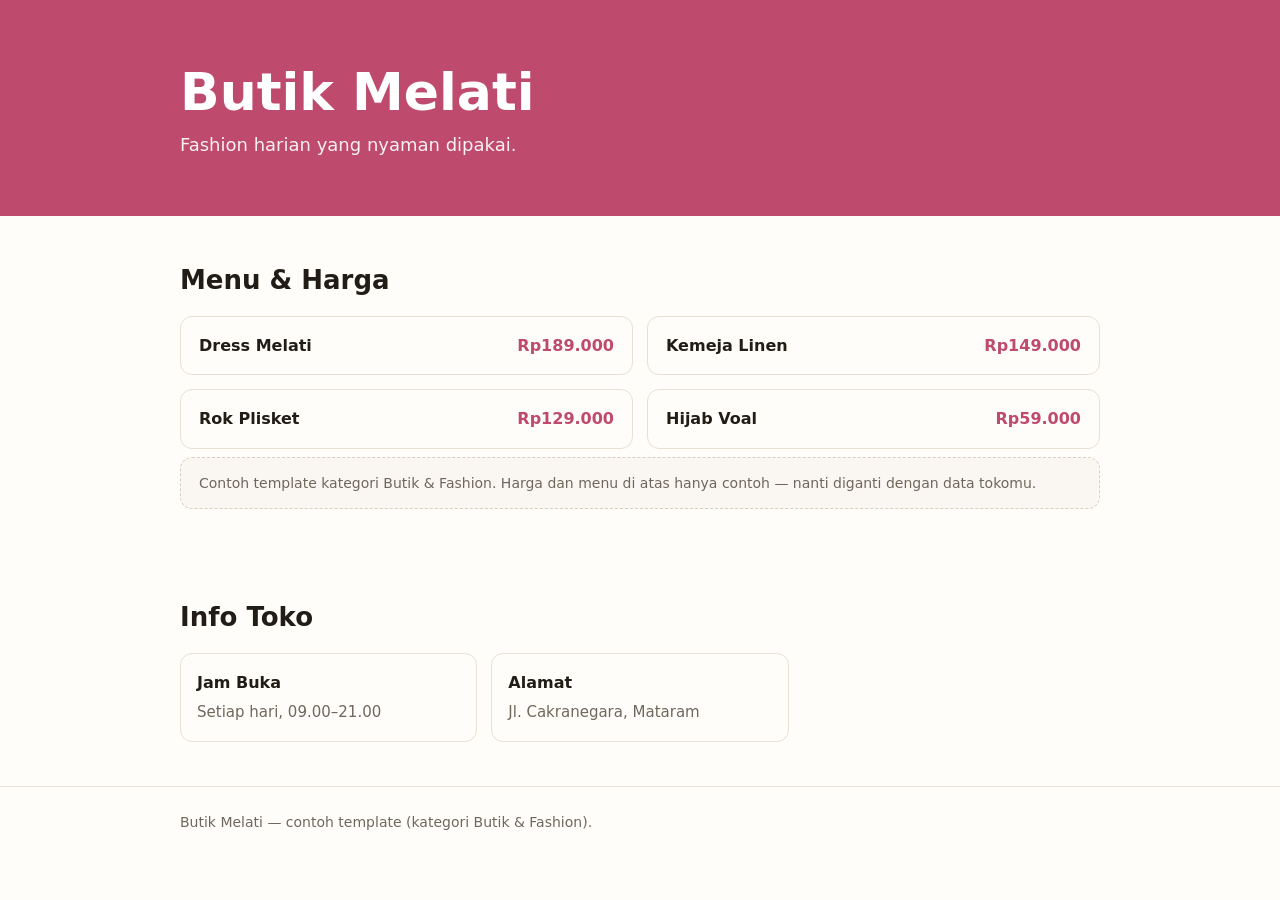
<file: templates/butik-fashion/contoh-1/index.html>
<!DOCTYPE html>
<html lang="id">
<head>
<meta charset="utf-8">
<meta name="viewport" content="width=device-width, initial-scale=1">
<title>Butik Melati — Butik & Fashion</title>
<meta name="description" content="Butik Melati: Fashion harian yang nyaman dipakai.">
<style>*{box-sizing:border-box;margin:0;padding:0}
body{font-family:system-ui,-apple-system,"Segoe UI",sans-serif;color:#211c16;line-height:1.6;background:#fffdf9}
.wrap{max-width:960px;margin:0 auto;padding:0 20px}
.hero{background:#be4a6e;color:#fff;padding:64px 0 56px}
.hero h1{font-size:clamp(32px,5vw,52px);line-height:1.1}
.hero p{margin-top:10px;font-size:18px;opacity:.92;max-width:520px}
.hero .btn{display:inline-flex;margin-top:24px;background:#fff;color:#be4a6e;border-radius:999px;padding:12px 22px;font-weight:700;text-decoration:none}
section{padding:44px 0}
h2{font-size:26px;margin-bottom:14px}
.menu{display:grid;grid-template-columns:1fr 1fr;gap:14px}
.item{border:1px solid #e8e0d4;border-radius:12px;padding:16px 18px;display:flex;justify-content:space-between;gap:12px}
.item b{font-size:16px}
.item span{font-weight:700;color:#be4a6e;white-space:nowrap}
.info{display:grid;grid-template-columns:repeat(3,1fr);gap:14px}
.info div{border:1px solid #e8e0d4;border-radius:12px;padding:16px}
.info b{display:block;margin-bottom:4px}
.info span{color:#6f675c;font-size:15px}
footer{border-top:1px solid #e8e0d4;padding:24px 0;color:#6f675c;font-size:14px}
.note{background:#faf7f2;border:1px dashed #d8cfc0;border-radius:12px;padding:14px 18px;font-size:14px;color:#6f675c;margin-top:8px}
@media(max-width:640px){.menu,.info{grid-template-columns:1fr}}
</style>
</head>
<body>
<header class="hero"><div class="wrap">
<h1>Butik Melati</h1>
<p>Fashion harian yang nyaman dipakai.</p>
</div></header>
<main>
<section><div class="wrap">
<h2>Menu &amp; Harga</h2>
<div class="menu"><div class="item"><b>Dress Melati</b><span>Rp189.000</span></div><div class="item"><b>Kemeja Linen</b><span>Rp149.000</span></div><div class="item"><b>Rok Plisket</b><span>Rp129.000</span></div><div class="item"><b>Hijab Voal</b><span>Rp59.000</span></div></div>
<p class="note">Contoh template kategori Butik & Fashion. Harga dan menu di atas hanya contoh — nanti diganti dengan data tokomu.</p>
</div></section>
<section><div class="wrap">
<h2>Info Toko</h2>
<div class="info">
<div><b>Jam Buka</b><span>Setiap hari, 09.00–21.00</span></div>
<div><b>Alamat</b><span>Jl. Cakranegara, Mataram</span></div>
</div>
</div></section>
</main>
<footer><div class="wrap">Butik Melati — contoh template (kategori Butik & Fashion).</div></footer>
</body>
</html>
</file>
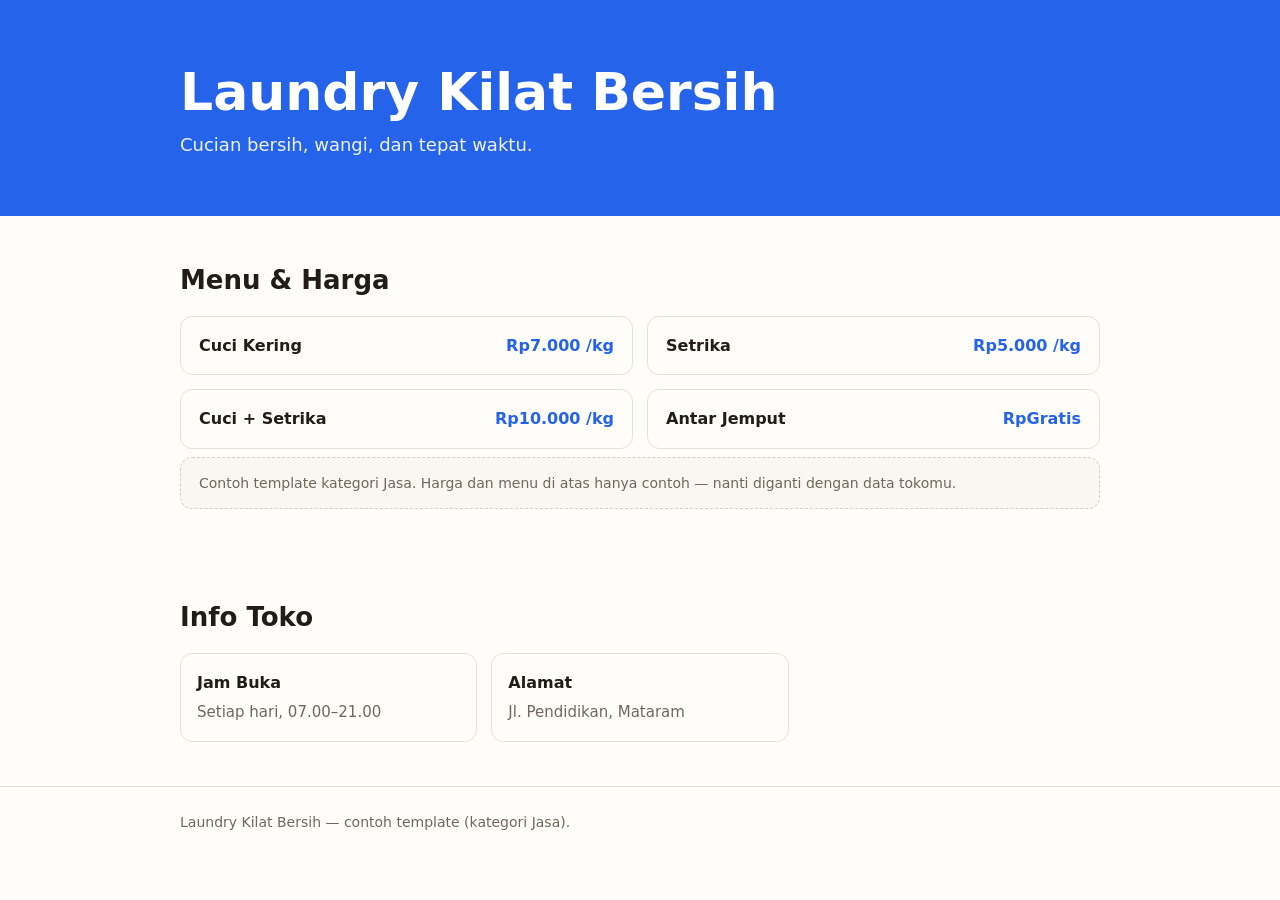
<file: templates/jasa/contoh-1/index.html>
<!DOCTYPE html>
<html lang="id">
<head>
<meta charset="utf-8">
<meta name="viewport" content="width=device-width, initial-scale=1">
<title>Laundry Kilat Bersih — Jasa</title>
<meta name="description" content="Laundry Kilat Bersih: Cucian bersih, wangi, dan tepat waktu.">
<style>*{box-sizing:border-box;margin:0;padding:0}
body{font-family:system-ui,-apple-system,"Segoe UI",sans-serif;color:#211c16;line-height:1.6;background:#fffdf9}
.wrap{max-width:960px;margin:0 auto;padding:0 20px}
.hero{background:#2563eb;color:#fff;padding:64px 0 56px}
.hero h1{font-size:clamp(32px,5vw,52px);line-height:1.1}
.hero p{margin-top:10px;font-size:18px;opacity:.92;max-width:520px}
.hero .btn{display:inline-flex;margin-top:24px;background:#fff;color:#2563eb;border-radius:999px;padding:12px 22px;font-weight:700;text-decoration:none}
section{padding:44px 0}
h2{font-size:26px;margin-bottom:14px}
.menu{display:grid;grid-template-columns:1fr 1fr;gap:14px}
.item{border:1px solid #e8e0d4;border-radius:12px;padding:16px 18px;display:flex;justify-content:space-between;gap:12px}
.item b{font-size:16px}
.item span{font-weight:700;color:#2563eb;white-space:nowrap}
.info{display:grid;grid-template-columns:repeat(3,1fr);gap:14px}
.info div{border:1px solid #e8e0d4;border-radius:12px;padding:16px}
.info b{display:block;margin-bottom:4px}
.info span{color:#6f675c;font-size:15px}
footer{border-top:1px solid #e8e0d4;padding:24px 0;color:#6f675c;font-size:14px}
.note{background:#faf7f2;border:1px dashed #d8cfc0;border-radius:12px;padding:14px 18px;font-size:14px;color:#6f675c;margin-top:8px}
@media(max-width:640px){.menu,.info{grid-template-columns:1fr}}
</style>
</head>
<body>
<header class="hero"><div class="wrap">
<h1>Laundry Kilat Bersih</h1>
<p>Cucian bersih, wangi, dan tepat waktu.</p>
</div></header>
<main>
<section><div class="wrap">
<h2>Menu &amp; Harga</h2>
<div class="menu"><div class="item"><b>Cuci Kering</b><span>Rp7.000 /kg</span></div><div class="item"><b>Setrika</b><span>Rp5.000 /kg</span></div><div class="item"><b>Cuci + Setrika</b><span>Rp10.000 /kg</span></div><div class="item"><b>Antar Jemput</b><span>RpGratis</span></div></div>
<p class="note">Contoh template kategori Jasa. Harga dan menu di atas hanya contoh — nanti diganti dengan data tokomu.</p>
</div></section>
<section><div class="wrap">
<h2>Info Toko</h2>
<div class="info">
<div><b>Jam Buka</b><span>Setiap hari, 07.00–21.00</span></div>
<div><b>Alamat</b><span>Jl. Pendidikan, Mataram</span></div>
</div>
</div></section>
</main>
<footer><div class="wrap">Laundry Kilat Bersih — contoh template (kategori Jasa).</div></footer>
</body>
</html>
</file>
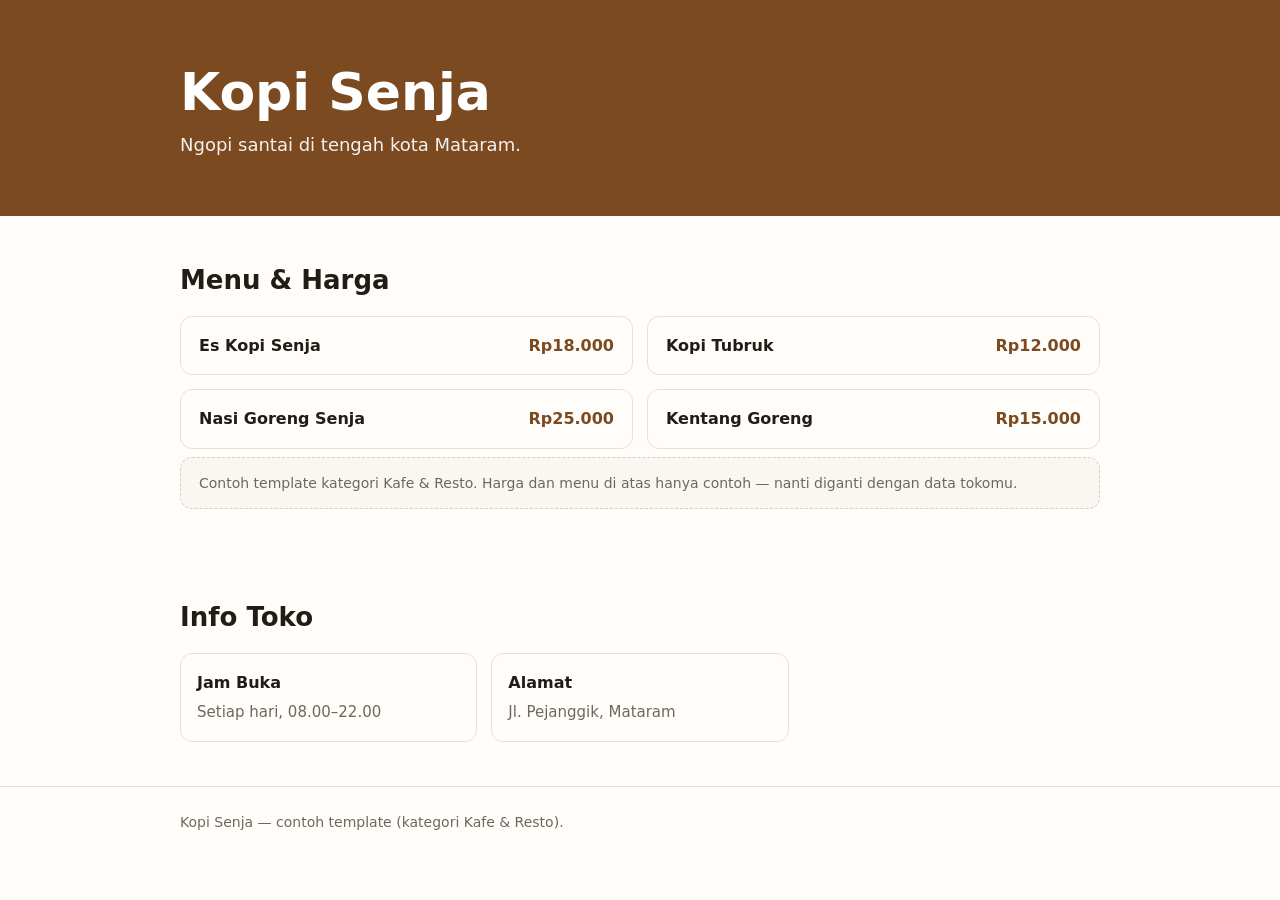
<file: templates/kafe-resto/contoh-1/index.html>
<!DOCTYPE html>
<html lang="id">
<head>
<meta charset="utf-8">
<meta name="viewport" content="width=device-width, initial-scale=1">
<title>Kopi Senja — Kafe & Resto</title>
<meta name="description" content="Kopi Senja: Ngopi santai di tengah kota Mataram.">
<style>*{box-sizing:border-box;margin:0;padding:0}
body{font-family:system-ui,-apple-system,"Segoe UI",sans-serif;color:#211c16;line-height:1.6;background:#fffdf9}
.wrap{max-width:960px;margin:0 auto;padding:0 20px}
.hero{background:#7c4a21;color:#fff;padding:64px 0 56px}
.hero h1{font-size:clamp(32px,5vw,52px);line-height:1.1}
.hero p{margin-top:10px;font-size:18px;opacity:.92;max-width:520px}
.hero .btn{display:inline-flex;margin-top:24px;background:#fff;color:#7c4a21;border-radius:999px;padding:12px 22px;font-weight:700;text-decoration:none}
section{padding:44px 0}
h2{font-size:26px;margin-bottom:14px}
.menu{display:grid;grid-template-columns:1fr 1fr;gap:14px}
.item{border:1px solid #e8e0d4;border-radius:12px;padding:16px 18px;display:flex;justify-content:space-between;gap:12px}
.item b{font-size:16px}
.item span{font-weight:700;color:#7c4a21;white-space:nowrap}
.info{display:grid;grid-template-columns:repeat(3,1fr);gap:14px}
.info div{border:1px solid #e8e0d4;border-radius:12px;padding:16px}
.info b{display:block;margin-bottom:4px}
.info span{color:#6f675c;font-size:15px}
footer{border-top:1px solid #e8e0d4;padding:24px 0;color:#6f675c;font-size:14px}
.note{background:#faf7f2;border:1px dashed #d8cfc0;border-radius:12px;padding:14px 18px;font-size:14px;color:#6f675c;margin-top:8px}
@media(max-width:640px){.menu,.info{grid-template-columns:1fr}}
</style>
</head>
<body>
<header class="hero"><div class="wrap">
<h1>Kopi Senja</h1>
<p>Ngopi santai di tengah kota Mataram.</p>
</div></header>
<main>
<section><div class="wrap">
<h2>Menu &amp; Harga</h2>
<div class="menu"><div class="item"><b>Es Kopi Senja</b><span>Rp18.000</span></div><div class="item"><b>Kopi Tubruk</b><span>Rp12.000</span></div><div class="item"><b>Nasi Goreng Senja</b><span>Rp25.000</span></div><div class="item"><b>Kentang Goreng</b><span>Rp15.000</span></div></div>
<p class="note">Contoh template kategori Kafe & Resto. Harga dan menu di atas hanya contoh — nanti diganti dengan data tokomu.</p>
</div></section>
<section><div class="wrap">
<h2>Info Toko</h2>
<div class="info">
<div><b>Jam Buka</b><span>Setiap hari, 08.00–22.00</span></div>
<div><b>Alamat</b><span>Jl. Pejanggik, Mataram</span></div>
</div>
</div></section>
</main>
<footer><div class="wrap">Kopi Senja — contoh template (kategori Kafe & Resto).</div></footer>
</body>
</html>
</file>
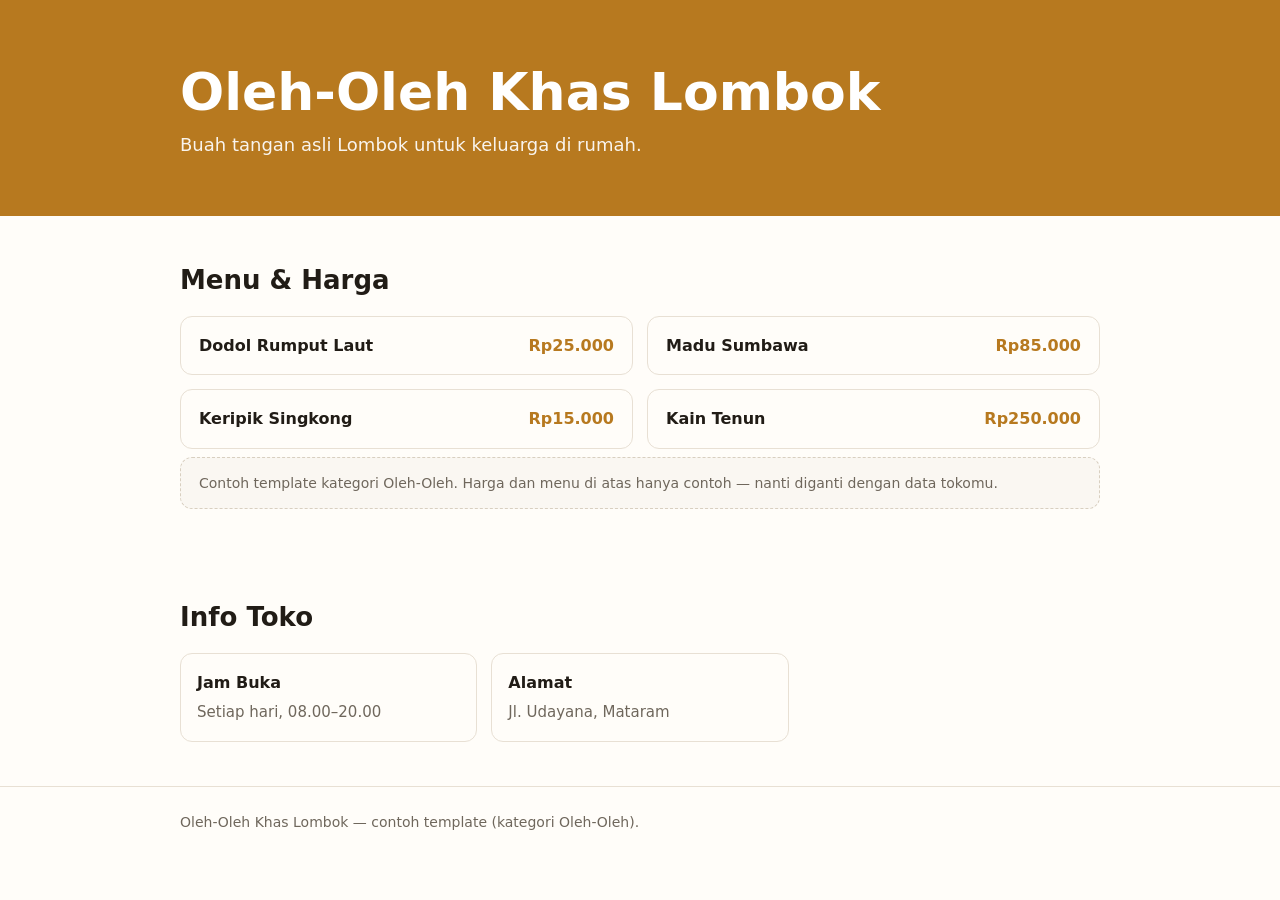
<file: templates/oleh-oleh/contoh-1/index.html>
<!DOCTYPE html>
<html lang="id">
<head>
<meta charset="utf-8">
<meta name="viewport" content="width=device-width, initial-scale=1">
<title>Oleh-Oleh Khas Lombok — Oleh-Oleh</title>
<meta name="description" content="Oleh-Oleh Khas Lombok: Buah tangan asli Lombok untuk keluarga di rumah.">
<style>*{box-sizing:border-box;margin:0;padding:0}
body{font-family:system-ui,-apple-system,"Segoe UI",sans-serif;color:#211c16;line-height:1.6;background:#fffdf9}
.wrap{max-width:960px;margin:0 auto;padding:0 20px}
.hero{background:#b7791f;color:#fff;padding:64px 0 56px}
.hero h1{font-size:clamp(32px,5vw,52px);line-height:1.1}
.hero p{margin-top:10px;font-size:18px;opacity:.92;max-width:520px}
.hero .btn{display:inline-flex;margin-top:24px;background:#fff;color:#b7791f;border-radius:999px;padding:12px 22px;font-weight:700;text-decoration:none}
section{padding:44px 0}
h2{font-size:26px;margin-bottom:14px}
.menu{display:grid;grid-template-columns:1fr 1fr;gap:14px}
.item{border:1px solid #e8e0d4;border-radius:12px;padding:16px 18px;display:flex;justify-content:space-between;gap:12px}
.item b{font-size:16px}
.item span{font-weight:700;color:#b7791f;white-space:nowrap}
.info{display:grid;grid-template-columns:repeat(3,1fr);gap:14px}
.info div{border:1px solid #e8e0d4;border-radius:12px;padding:16px}
.info b{display:block;margin-bottom:4px}
.info span{color:#6f675c;font-size:15px}
footer{border-top:1px solid #e8e0d4;padding:24px 0;color:#6f675c;font-size:14px}
.note{background:#faf7f2;border:1px dashed #d8cfc0;border-radius:12px;padding:14px 18px;font-size:14px;color:#6f675c;margin-top:8px}
@media(max-width:640px){.menu,.info{grid-template-columns:1fr}}
</style>
</head>
<body>
<header class="hero"><div class="wrap">
<h1>Oleh-Oleh Khas Lombok</h1>
<p>Buah tangan asli Lombok untuk keluarga di rumah.</p>
</div></header>
<main>
<section><div class="wrap">
<h2>Menu &amp; Harga</h2>
<div class="menu"><div class="item"><b>Dodol Rumput Laut</b><span>Rp25.000</span></div><div class="item"><b>Madu Sumbawa</b><span>Rp85.000</span></div><div class="item"><b>Keripik Singkong</b><span>Rp15.000</span></div><div class="item"><b>Kain Tenun</b><span>Rp250.000</span></div></div>
<p class="note">Contoh template kategori Oleh-Oleh. Harga dan menu di atas hanya contoh — nanti diganti dengan data tokomu.</p>
</div></section>
<section><div class="wrap">
<h2>Info Toko</h2>
<div class="info">
<div><b>Jam Buka</b><span>Setiap hari, 08.00–20.00</span></div>
<div><b>Alamat</b><span>Jl. Udayana, Mataram</span></div>
</div>
</div></section>
</main>
<footer><div class="wrap">Oleh-Oleh Khas Lombok — contoh template (kategori Oleh-Oleh).</div></footer>
</body>
</html>
</file>
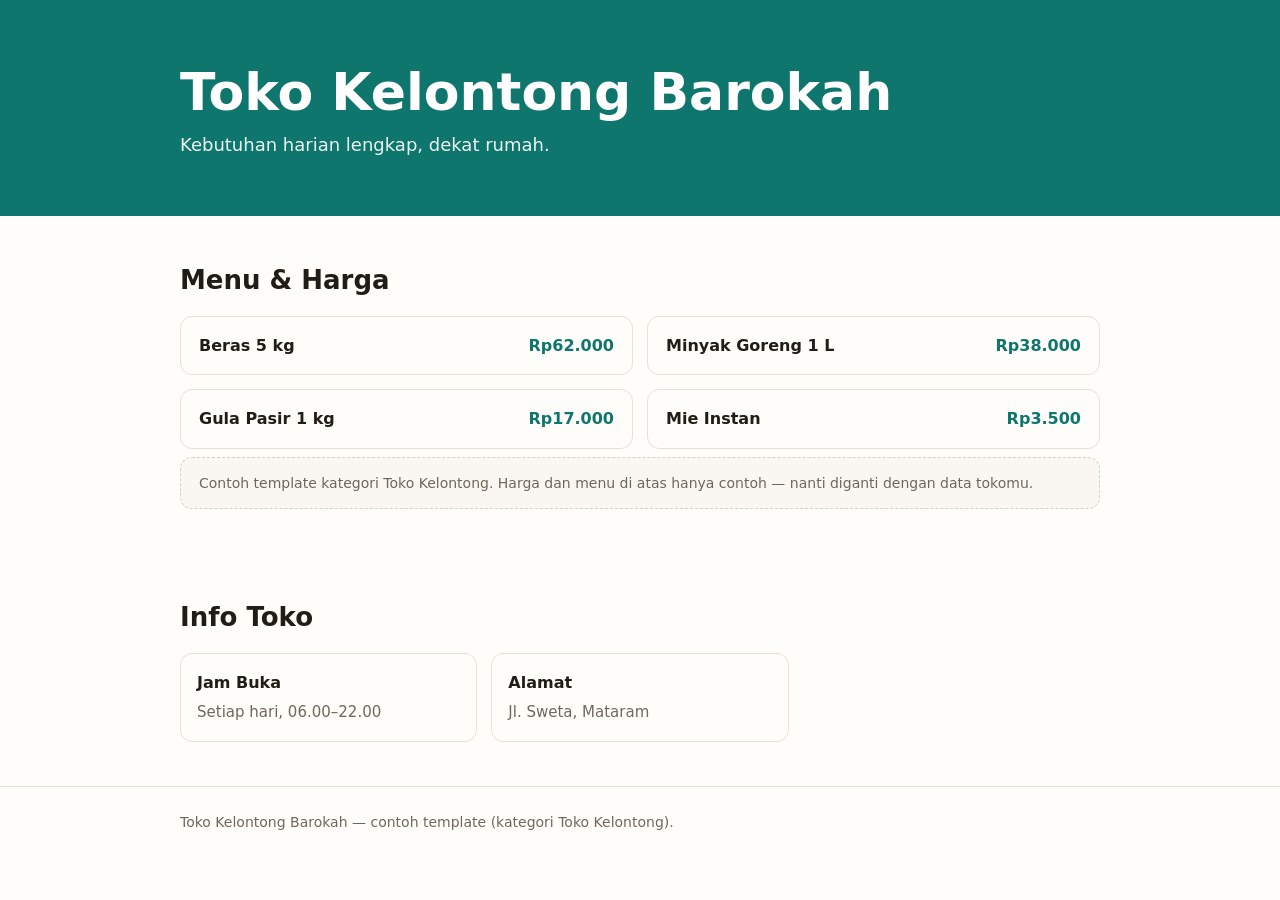
<file: templates/toko-kelontong/contoh-1/index.html>
<!DOCTYPE html>
<html lang="id">
<head>
<meta charset="utf-8">
<meta name="viewport" content="width=device-width, initial-scale=1">
<title>Toko Kelontong Barokah — Toko Kelontong</title>
<meta name="description" content="Toko Kelontong Barokah: Kebutuhan harian lengkap, dekat rumah.">
<style>*{box-sizing:border-box;margin:0;padding:0}
body{font-family:system-ui,-apple-system,"Segoe UI",sans-serif;color:#211c16;line-height:1.6;background:#fffdf9}
.wrap{max-width:960px;margin:0 auto;padding:0 20px}
.hero{background:#0f766e;color:#fff;padding:64px 0 56px}
.hero h1{font-size:clamp(32px,5vw,52px);line-height:1.1}
.hero p{margin-top:10px;font-size:18px;opacity:.92;max-width:520px}
.hero .btn{display:inline-flex;margin-top:24px;background:#fff;color:#0f766e;border-radius:999px;padding:12px 22px;font-weight:700;text-decoration:none}
section{padding:44px 0}
h2{font-size:26px;margin-bottom:14px}
.menu{display:grid;grid-template-columns:1fr 1fr;gap:14px}
.item{border:1px solid #e8e0d4;border-radius:12px;padding:16px 18px;display:flex;justify-content:space-between;gap:12px}
.item b{font-size:16px}
.item span{font-weight:700;color:#0f766e;white-space:nowrap}
.info{display:grid;grid-template-columns:repeat(3,1fr);gap:14px}
.info div{border:1px solid #e8e0d4;border-radius:12px;padding:16px}
.info b{display:block;margin-bottom:4px}
.info span{color:#6f675c;font-size:15px}
footer{border-top:1px solid #e8e0d4;padding:24px 0;color:#6f675c;font-size:14px}
.note{background:#faf7f2;border:1px dashed #d8cfc0;border-radius:12px;padding:14px 18px;font-size:14px;color:#6f675c;margin-top:8px}
@media(max-width:640px){.menu,.info{grid-template-columns:1fr}}
</style>
</head>
<body>
<header class="hero"><div class="wrap">
<h1>Toko Kelontong Barokah</h1>
<p>Kebutuhan harian lengkap, dekat rumah.</p>
</div></header>
<main>
<section><div class="wrap">
<h2>Menu &amp; Harga</h2>
<div class="menu"><div class="item"><b>Beras 5 kg</b><span>Rp62.000</span></div><div class="item"><b>Minyak Goreng 1 L</b><span>Rp38.000</span></div><div class="item"><b>Gula Pasir 1 kg</b><span>Rp17.000</span></div><div class="item"><b>Mie Instan</b><span>Rp3.500</span></div></div>
<p class="note">Contoh template kategori Toko Kelontong. Harga dan menu di atas hanya contoh — nanti diganti dengan data tokomu.</p>
</div></section>
<section><div class="wrap">
<h2>Info Toko</h2>
<div class="info">
<div><b>Jam Buka</b><span>Setiap hari, 06.00–22.00</span></div>
<div><b>Alamat</b><span>Jl. Sweta, Mataram</span></div>
</div>
</div></section>
</main>
<footer><div class="wrap">Toko Kelontong Barokah — contoh template (kategori Toko Kelontong).</div></footer>
</body>
</html>
</file>
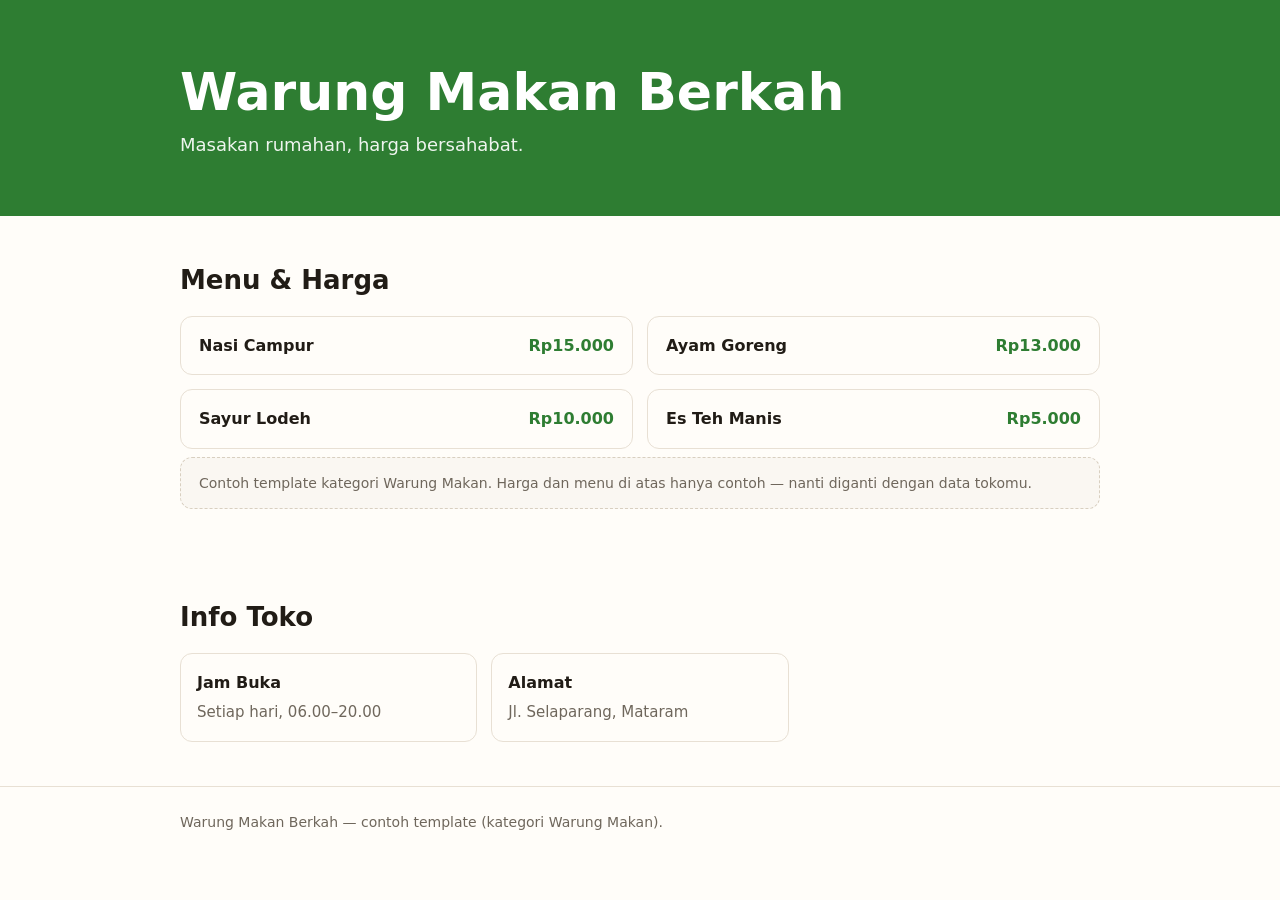
<file: templates/warung-makan/contoh-1/index.html>
<!DOCTYPE html>
<html lang="id">
<head>
<meta charset="utf-8">
<meta name="viewport" content="width=device-width, initial-scale=1">
<title>Warung Makan Berkah — Warung Makan</title>
<meta name="description" content="Warung Makan Berkah: Masakan rumahan, harga bersahabat.">
<style>*{box-sizing:border-box;margin:0;padding:0}
body{font-family:system-ui,-apple-system,"Segoe UI",sans-serif;color:#211c16;line-height:1.6;background:#fffdf9}
.wrap{max-width:960px;margin:0 auto;padding:0 20px}
.hero{background:#2e7d32;color:#fff;padding:64px 0 56px}
.hero h1{font-size:clamp(32px,5vw,52px);line-height:1.1}
.hero p{margin-top:10px;font-size:18px;opacity:.92;max-width:520px}
.hero .btn{display:inline-flex;margin-top:24px;background:#fff;color:#2e7d32;border-radius:999px;padding:12px 22px;font-weight:700;text-decoration:none}
section{padding:44px 0}
h2{font-size:26px;margin-bottom:14px}
.menu{display:grid;grid-template-columns:1fr 1fr;gap:14px}
.item{border:1px solid #e8e0d4;border-radius:12px;padding:16px 18px;display:flex;justify-content:space-between;gap:12px}
.item b{font-size:16px}
.item span{font-weight:700;color:#2e7d32;white-space:nowrap}
.info{display:grid;grid-template-columns:repeat(3,1fr);gap:14px}
.info div{border:1px solid #e8e0d4;border-radius:12px;padding:16px}
.info b{display:block;margin-bottom:4px}
.info span{color:#6f675c;font-size:15px}
footer{border-top:1px solid #e8e0d4;padding:24px 0;color:#6f675c;font-size:14px}
.note{background:#faf7f2;border:1px dashed #d8cfc0;border-radius:12px;padding:14px 18px;font-size:14px;color:#6f675c;margin-top:8px}
@media(max-width:640px){.menu,.info{grid-template-columns:1fr}}
</style>
</head>
<body>
<header class="hero"><div class="wrap">
<h1>Warung Makan Berkah</h1>
<p>Masakan rumahan, harga bersahabat.</p>
</div></header>
<main>
<section><div class="wrap">
<h2>Menu &amp; Harga</h2>
<div class="menu"><div class="item"><b>Nasi Campur</b><span>Rp15.000</span></div><div class="item"><b>Ayam Goreng</b><span>Rp13.000</span></div><div class="item"><b>Sayur Lodeh</b><span>Rp10.000</span></div><div class="item"><b>Es Teh Manis</b><span>Rp5.000</span></div></div>
<p class="note">Contoh template kategori Warung Makan. Harga dan menu di atas hanya contoh — nanti diganti dengan data tokomu.</p>
</div></section>
<section><div class="wrap">
<h2>Info Toko</h2>
<div class="info">
<div><b>Jam Buka</b><span>Setiap hari, 06.00–20.00</span></div>
<div><b>Alamat</b><span>Jl. Selaparang, Mataram</span></div>
</div>
</div></section>
</main>
<footer><div class="wrap">Warung Makan Berkah — contoh template (kategori Warung Makan).</div></footer>
</body>
</html>
</file>
